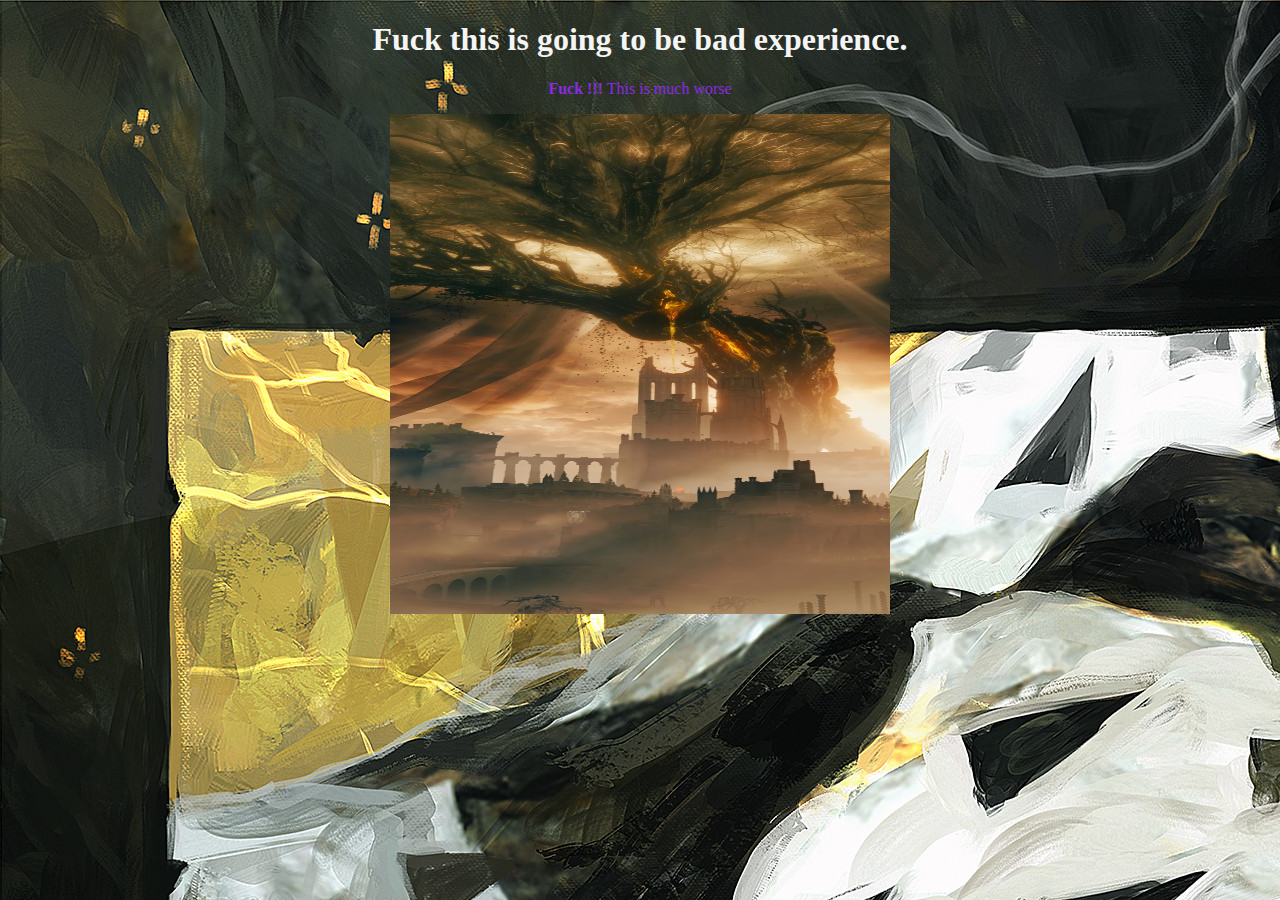
<file: HTML/index.html>
<!DOCTYPE html>
<html lang="en">
    <head>
        <link rel="icon" type="favicon.ico" type="image/x-icon">
        <style>
            body { 
                font-family: Georgia, 'Times New Roman', Times, serif;
                background-color: dimgrey;
                color: whitesmoke;
                text-align: center;
                background-image: url(thops.jpg);
            }
            p{
                color: blueviolet;
            }
            a:link{
                color : pink;
            }
            a:visited{
                color : seagreen;
            }
            a:hover{
                color : yellowgreen;
            }
        </style>
        <title>
            Oh My God!!!
        </title>
    </head>
    <body>
        <h1> Fuck this is going to be bad experience.</h1>
        <p> <b>Fuck !!!</b> This is much worse</p>
        <a href="https://www.instagram.com/"> <img src="hey.jpg" height="500" width="500"></a>
    </body>
</html>
</file>
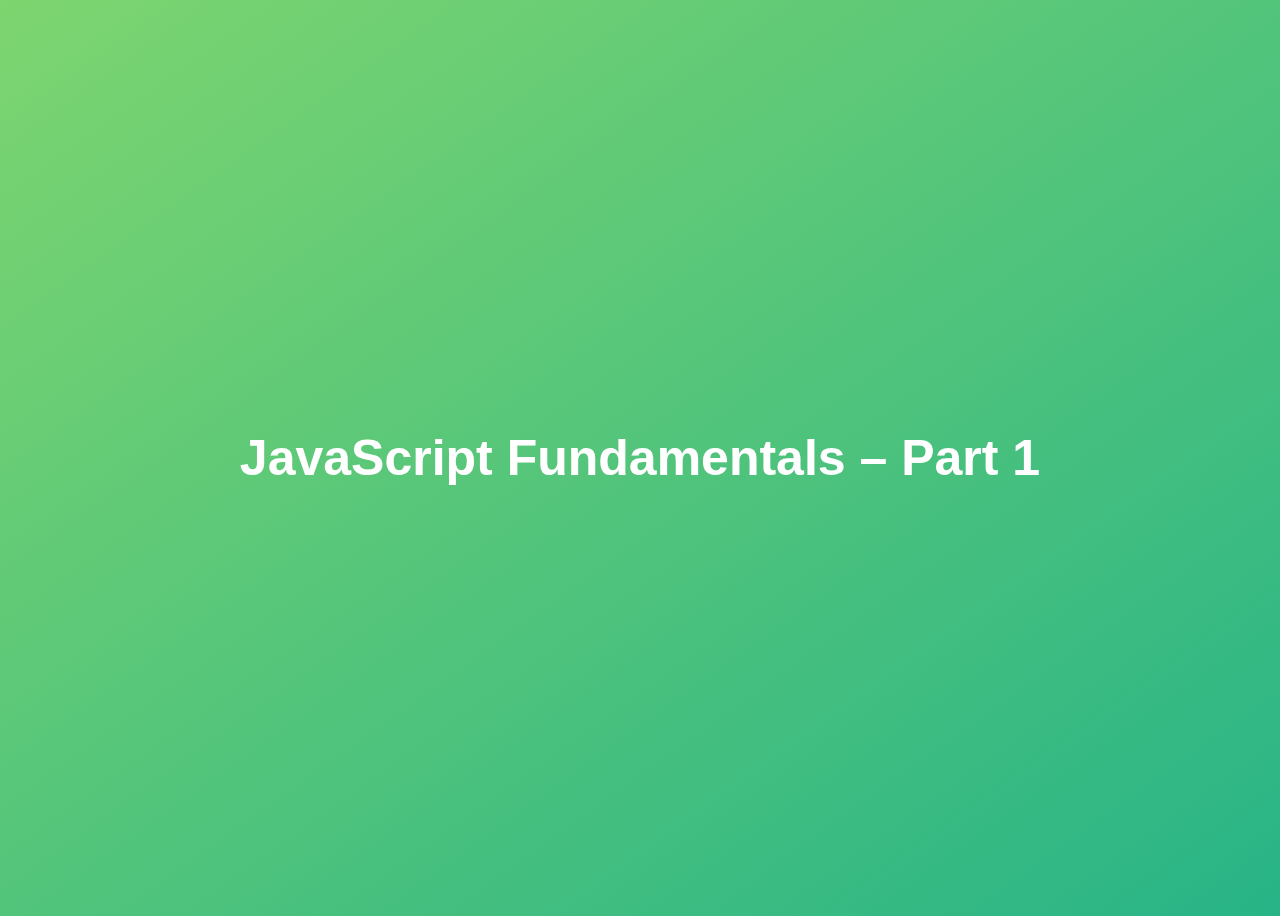
<file: complete-javascript-course-master/01-Fundamentals-Part-1/final/index.html>
<!DOCTYPE html>
<html lang="en">
  <head>
    <meta charset="UTF-8" />
    <meta name="viewport" content="width=device-width, initial-scale=1.0" />
    <meta http-equiv="X-UA-Compatible" content="ie=edge" />
    <title>JavaScript Fundamentals – Part 1</title>
    <style>
      body {
        height: 100vh;
        display: flex;
        align-items: center;
        background: linear-gradient(to top left, #28b487, #7dd56f);
      }
      h1 {
        font-family: sans-serif;
        font-size: 50px;
        line-height: 1.3;
        width: 100%;
        padding: 30px;
        text-align: center;
        color: white;
      }
    </style>
  </head>
  <body>
    <h1>JavaScript Fundamentals – Part 1</h1>

    <script src="script.js"></script>
  </body>
</html>
</file>
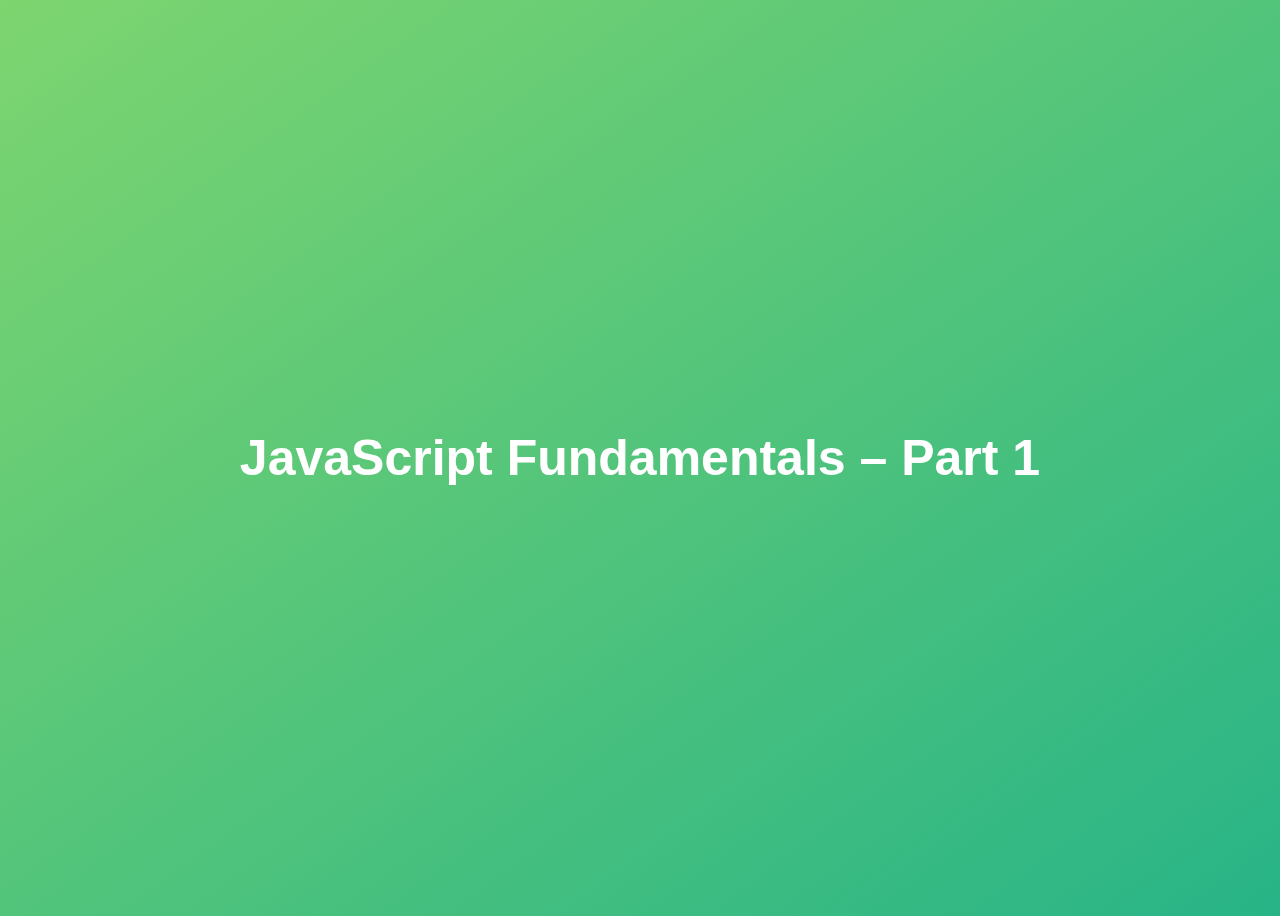
<file: complete-javascript-course-master/01-Fundamentals-Part-1/starter/index.html>
<!DOCTYPE html>
<html lang="en">
  <head>
    <meta charset="UTF-8" />
    <meta name="viewport" content="width=device-width, initial-scale=1.0" />
    <meta http-equiv="X-UA-Compatible" content="ie=edge" />
    <title>JavaScript Fundamentals – Part 1</title>
    <style>
      body {
        height: 100vh;
        display: flex;
        align-items: center;
        background: linear-gradient(to top left, #28b487, #7dd56f);
      }
      h1 {
        font-family: sans-serif;
        font-size: 50px;
        line-height: 1.3;
        width: 100%;
        padding: 30px;
        text-align: center;
        color: white;
      }
    </style>
  </head>
  <body>
    <h1>JavaScript Fundamentals – Part 1</h1>
  </body>
</html>
</file>
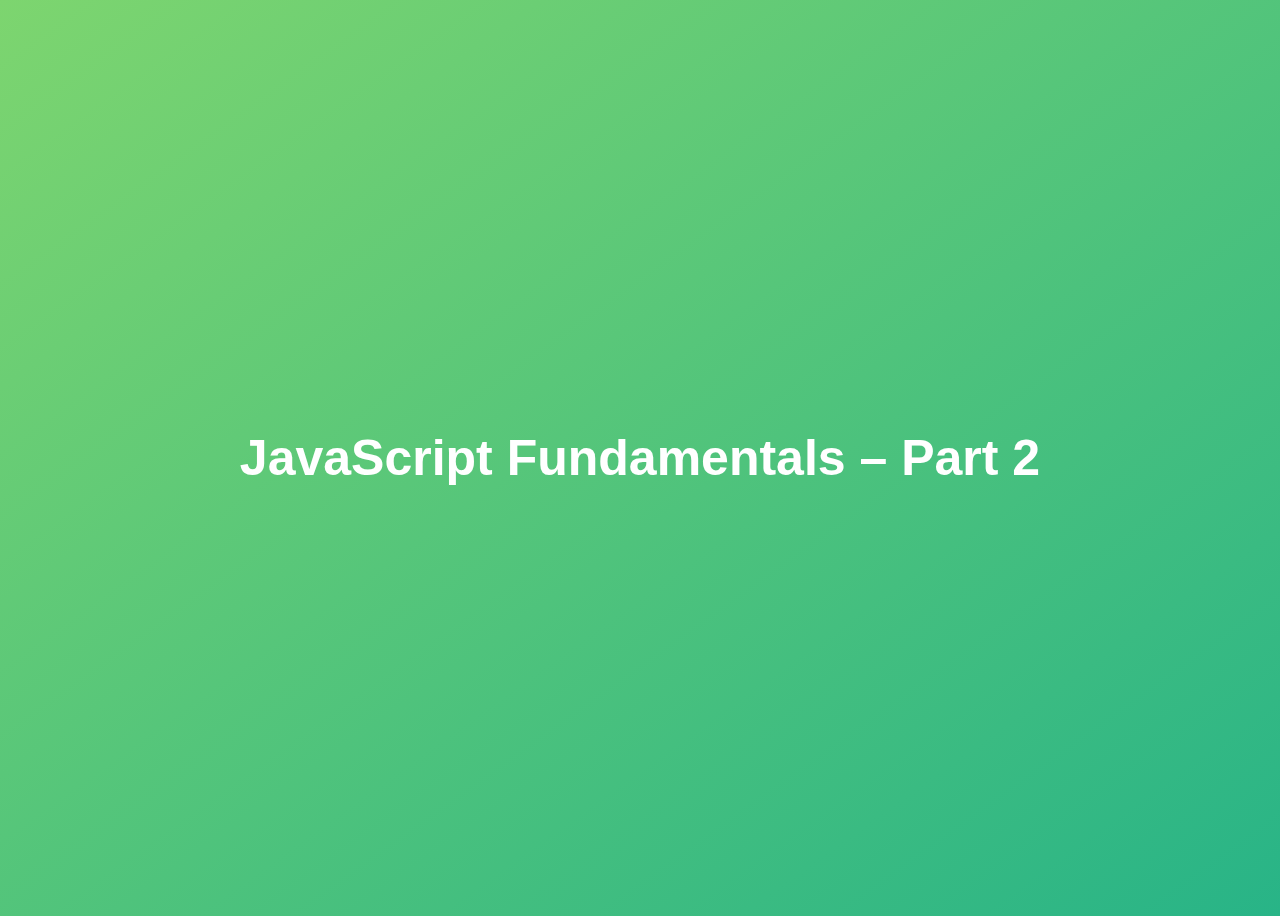
<file: complete-javascript-course-master/02-Fundamentals-Part-2/final/index.html>
<!DOCTYPE html>
<html lang="en">
  <head>
    <meta charset="UTF-8" />
    <meta name="viewport" content="width=device-width, initial-scale=1.0" />
    <meta http-equiv="X-UA-Compatible" content="ie=edge" />
    <title>JavaScript Fundamentals – Part 2</title>
    <style>
      body {
        height: 100vh;
        display: flex;
        align-items: center;
        background: linear-gradient(to top left, #28b487, #7dd56f);
      }
      h1 {
        font-family: sans-serif;
        font-size: 50px;
        line-height: 1.3;
        width: 100%;
        padding: 30px;
        text-align: center;
        color: white;
      }
    </style>
  </head>
  <body>
    <h1>JavaScript Fundamentals – Part 2</h1>
    <script src="script.js"></script>
  </body>
</html>
</file>
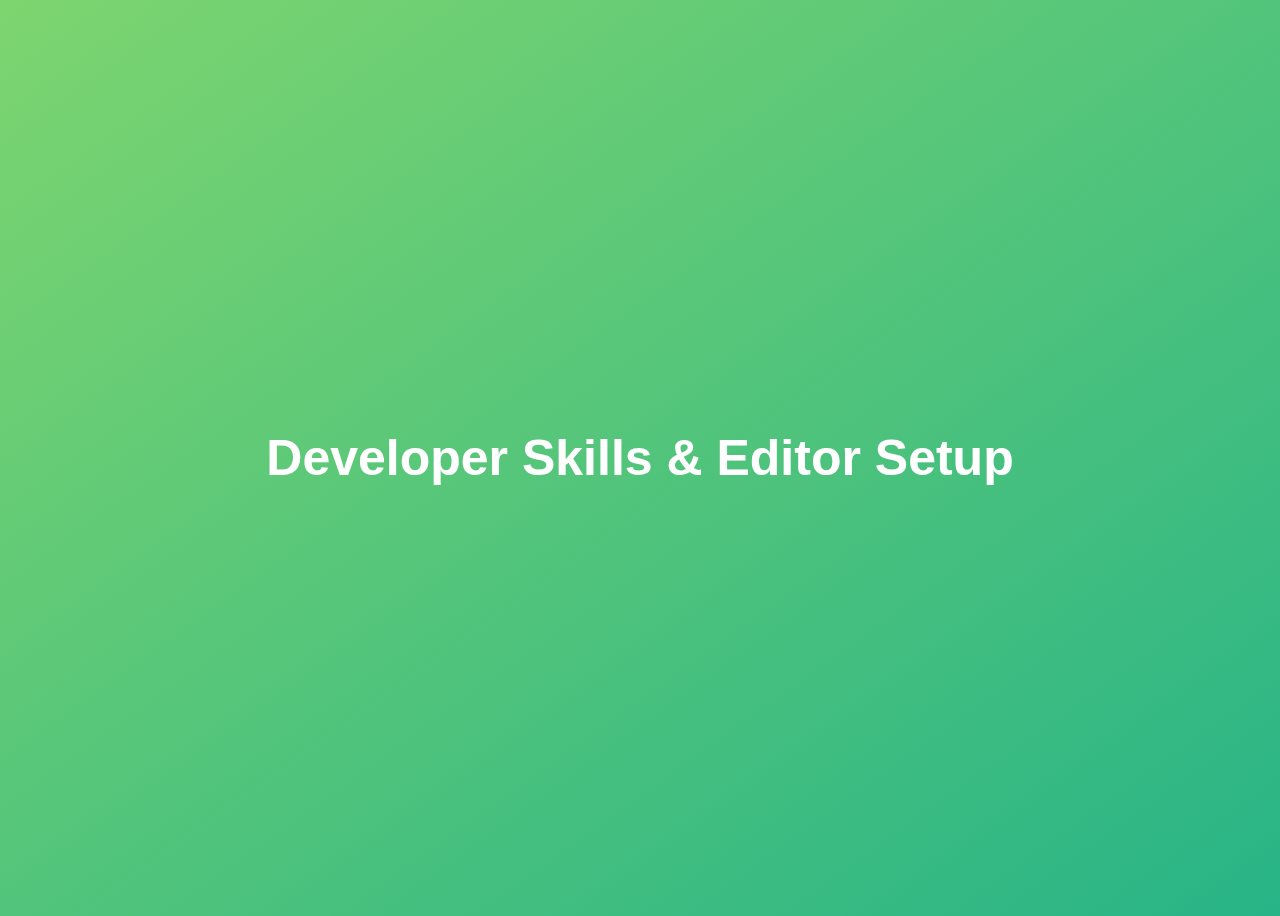
<file: complete-javascript-course-master/03-Developer-Skills/final/index.html>
<!DOCTYPE html>
<html lang="en">
  <head>
    <meta charset="UTF-8" />
    <meta name="viewport" content="width=device-width, initial-scale=1.0" />
    <meta http-equiv="X-UA-Compatible" content="ie=edge" />
    <title>Developer Skills & Editor Setup</title>
    <style>
      body {
        height: 100vh;
        display: flex;
        align-items: center;
        background: linear-gradient(to top left, #28b487, #7dd56f);
      }
      h1 {
        font-family: sans-serif;
        font-size: 50px;
        line-height: 1.3;
        width: 100%;
        padding: 30px;
        text-align: center;
        color: white;
      }
    </style>
  </head>
  <body>
    <h1>Developer Skills & Editor Setup</h1>
    <script src="script.js"></script>
  </body>
</html>
</file>
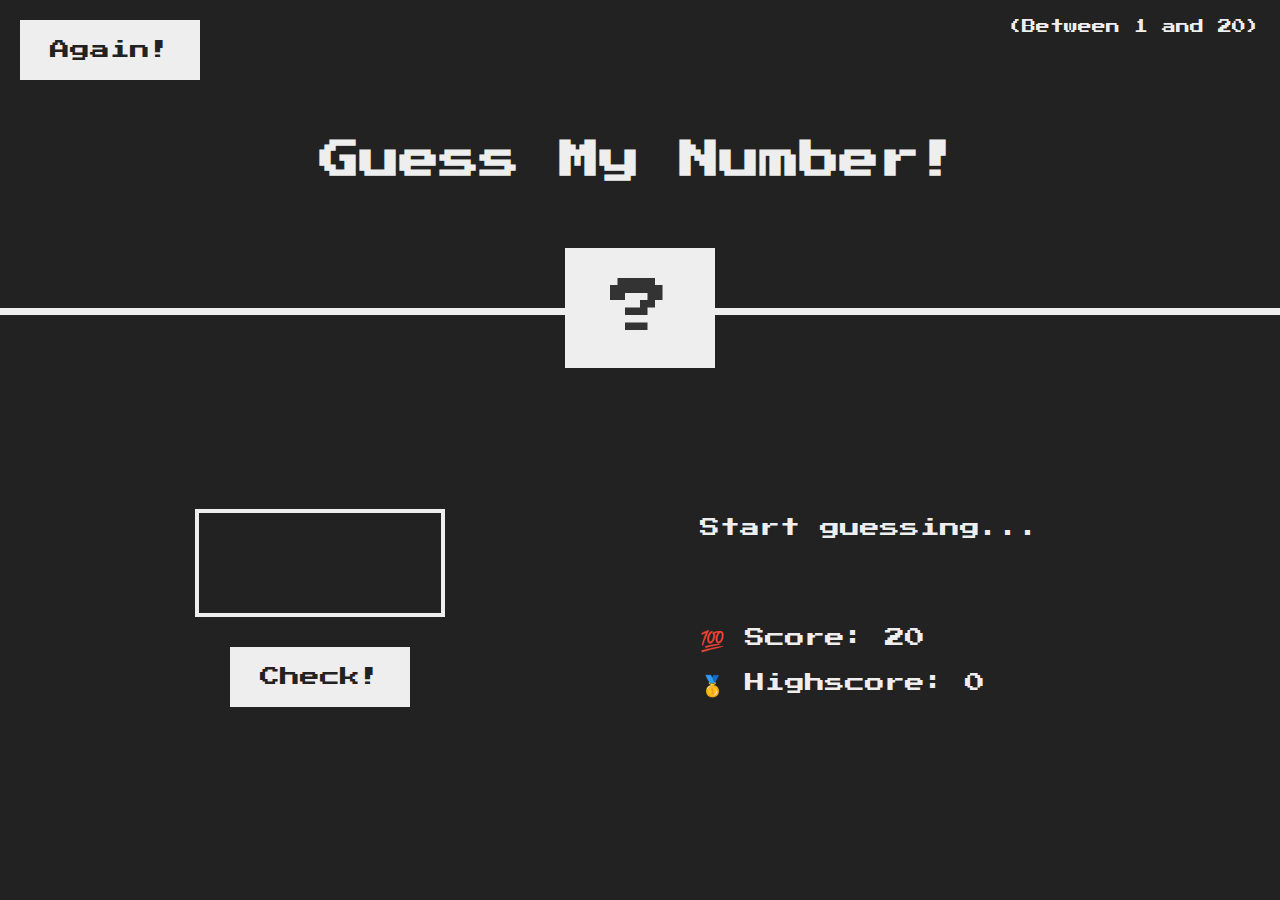
<file: complete-javascript-course-master/05-Guess-My-Number/final/index.html>
<!DOCTYPE html>
<html lang="en">
  <head>
    <meta charset="UTF-8" />
    <meta name="viewport" content="width=device-width, initial-scale=1.0" />
    <meta http-equiv="X-UA-Compatible" content="ie=edge" />
    <link rel="stylesheet" href="style.css" />
    <title>Guess My Number!</title>
  </head>
  <body>
    <header>
      <h1>Guess My Number!</h1>
      <p class="between">(Between 1 and 20)</p>
      <button class="btn again">Again!</button>
      <div class="number">?</div>
    </header>
    <main>
      <section class="left">
        <input type="number" class="guess" />
        <button class="btn check">Check!</button>
      </section>
      <section class="right">
        <p class="message">Start guessing...</p>
        <p class="label-score">💯 Score: <span class="score">20</span></p>
        <p class="label-highscore">
          🥇 Highscore: <span class="highscore">0</span>
        </p>
      </section>
    </main>
    <script src="script.js"></script>
  </body>
</html>
</file>
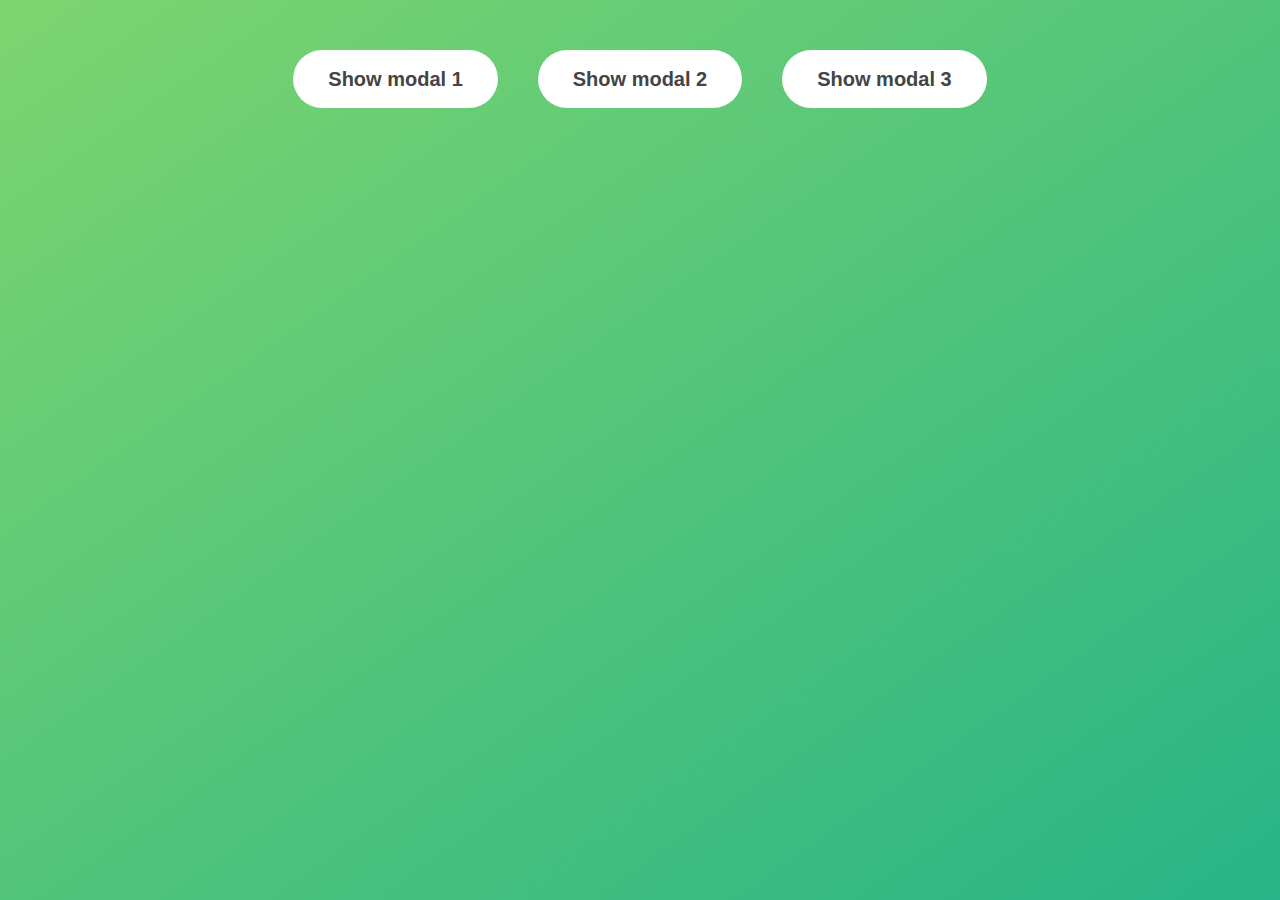
<file: complete-javascript-course-master/06-Modal/final/index.html>
<!DOCTYPE html>
<html lang="en">
  <head>
    <meta charset="UTF-8" />
    <meta name="viewport" content="width=device-width, initial-scale=1.0" />
    <meta http-equiv="X-UA-Compatible" content="ie=edge" />
    <link rel="stylesheet" href="style.css" />
    <title>Modal window</title>
  </head>
  <body>
    <button class="show-modal">Show modal 1</button>
    <button class="show-modal">Show modal 2</button>
    <button class="show-modal">Show modal 3</button>

    <div class="modal hidden">
      <button class="close-modal">&times;</button>
      <h1>I'm a modal window 😍</h1>
      <p>
        Lorem ipsum dolor sit amet, consectetur adipisicing elit, sed do eiusmod
        tempor incididunt ut labore et dolore magna aliqua. Ut enim ad minim
        veniam, quis nostrud exercitation ullamco laboris nisi ut aliquip ex ea
        commodo consequat. Duis aute irure dolor in reprehenderit in voluptate
        velit esse cillum dolore eu fugiat nulla pariatur. Excepteur sint
        occaecat cupidatat non proident, sunt in culpa qui officia deserunt
        mollit anim id est laborum.
      </p>
    </div>
    <div class="overlay hidden"></div>

    <script src="script.js"></script>
  </body>
</html>
</file>
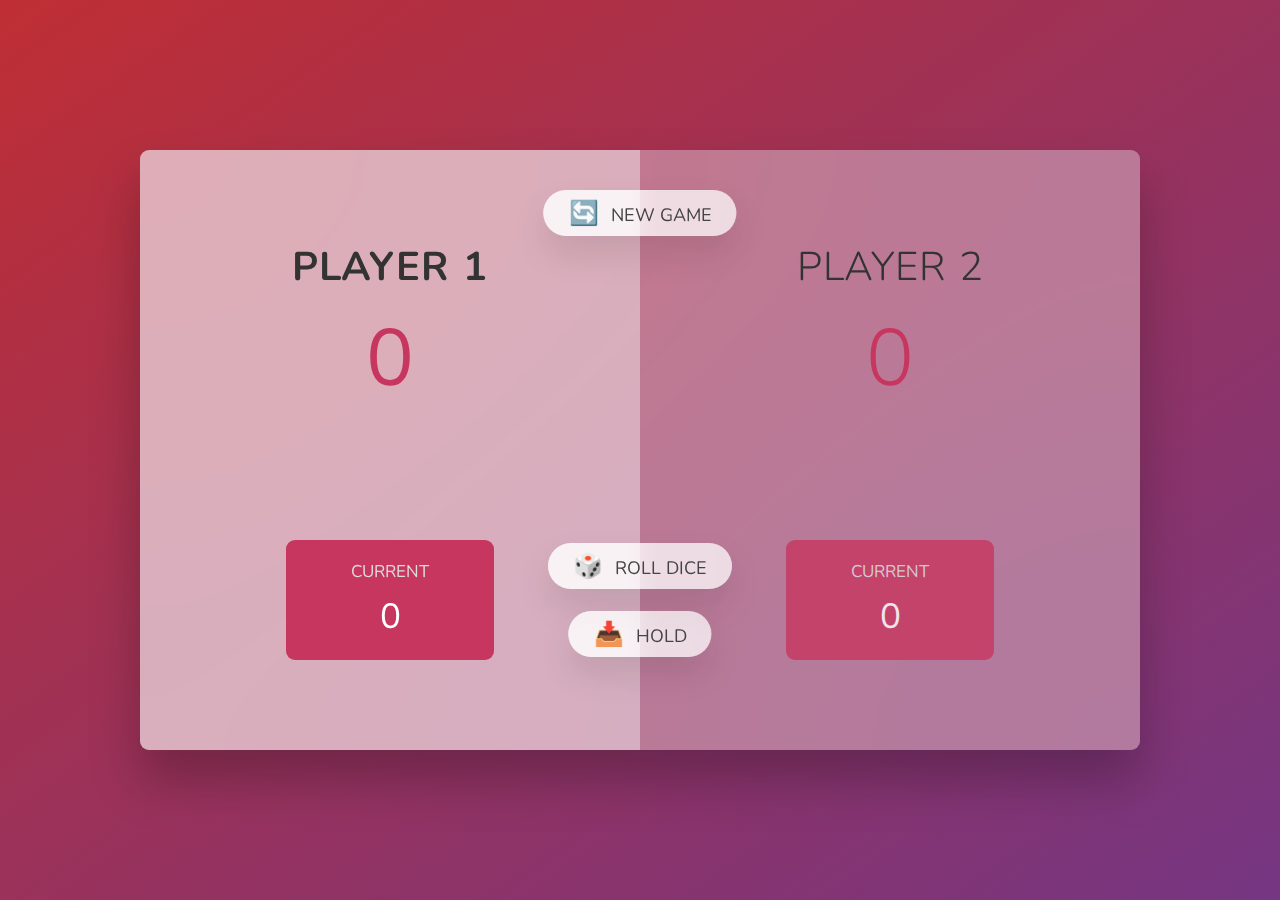
<file: complete-javascript-course-master/07-Pig-Game/final/index.html>
<!DOCTYPE html>
<html lang="en">
  <head>
    <meta charset="UTF-8" />
    <meta name="viewport" content="width=device-width, initial-scale=1.0" />
    <meta http-equiv="X-UA-Compatible" content="ie=edge" />
    <link rel="stylesheet" href="style.css" />
    <title>Pig Game</title>
  </head>
  <body>
    <main>
      <section class="player player--0 player--active">
        <h2 class="name" id="name--0">Player 1</h2>
        <p class="score" id="score--0">43</p>
        <div class="current">
          <p class="current-label">Current</p>
          <p class="current-score" id="current--0">0</p>
        </div>
      </section>
      <section class="player player--1">
        <h2 class="name" id="name--1">Player 2</h2>
        <p class="score" id="score--1">24</p>
        <div class="current">
          <p class="current-label">Current</p>
          <p class="current-score" id="current--1">0</p>
        </div>
      </section>

      <img src="dice-5.png" alt="Playing dice" class="dice" />
      <button class="btn btn--new">🔄 New game</button>
      <button class="btn btn--roll">🎲 Roll dice</button>
      <button class="btn btn--hold">📥 Hold</button>
    </main>
    <script src="script.js"></script>
  </body>
</html>
</file>
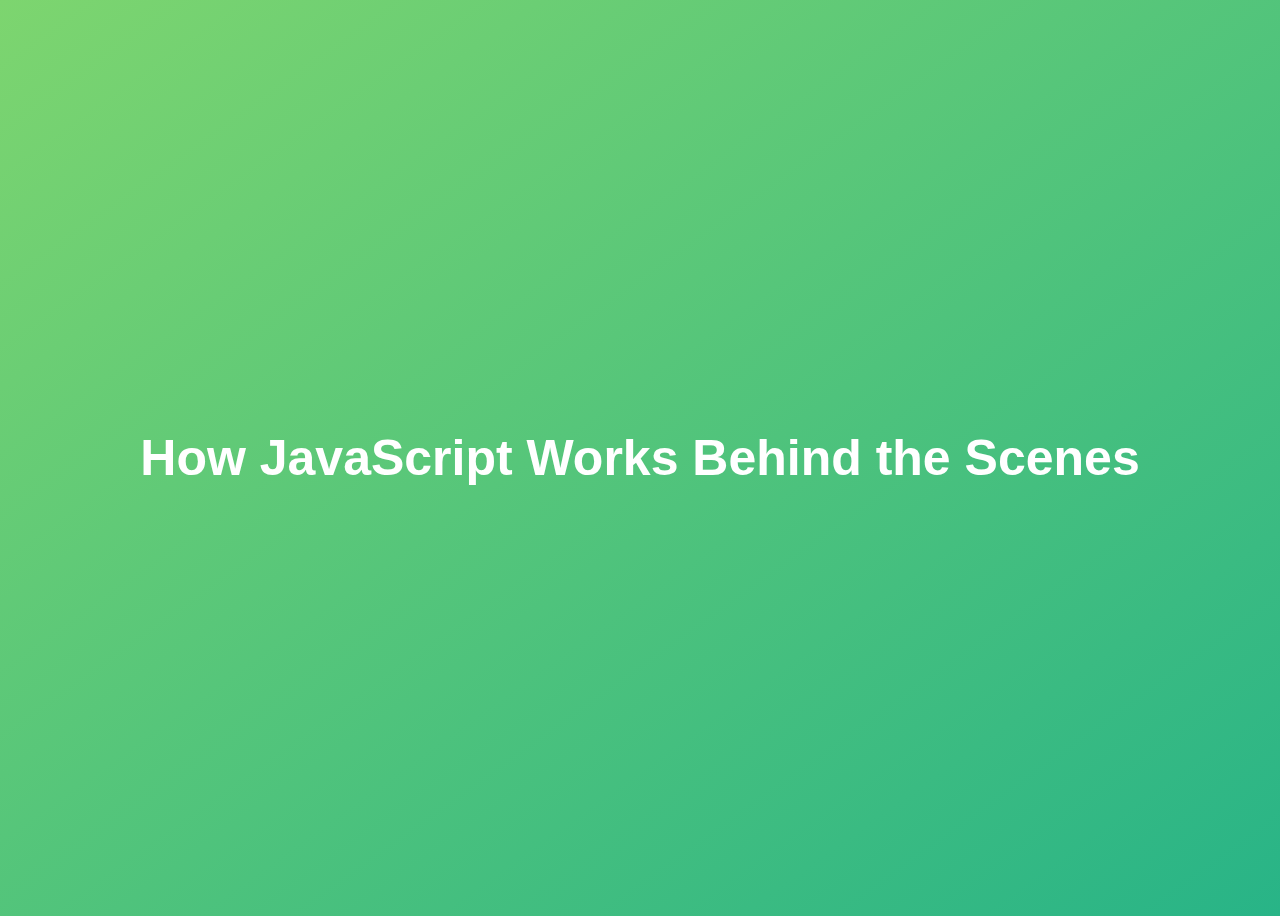
<file: complete-javascript-course-master/08-Behind-the-Scenes/final/index.html>
<!DOCTYPE html>
<html lang="en">
  <head>
    <meta charset="UTF-8" />
    <meta name="viewport" content="width=device-width, initial-scale=1.0" />
    <meta http-equiv="X-UA-Compatible" content="ie=edge" />
    <title>How JavaScript Works Behind the Scenes</title>
    <style>
      body {
        height: 100vh;
        display: flex;
        align-items: center;
        background: linear-gradient(to top left, #28b487, #7dd56f);
      }
      h1 {
        font-family: sans-serif;
        font-size: 50px;
        line-height: 1.3;
        width: 100%;
        padding: 30px;
        text-align: center;
        color: white;
      }
    </style>
  </head>
  <body>
    <h1>How JavaScript Works Behind the Scenes</h1>
    <script src="script.js"></script>
  </body>
</html>
</file>
<file: complete-javascript-course-master/05-Guess-My-Number/final/style.css>
@import url('https://fonts.googleapis.com/css?family=Press+Start+2P&display=swap');

* {
  margin: 0;
  padding: 0;
  box-sizing: inherit;
}

html {
  font-size: 62.5%;
  box-sizing: border-box;
}

body {
  font-family: 'Press Start 2P', sans-serif;
  color: #eee;
  background-color: #222;
  /* background-color: #60b347; */
}

/* LAYOUT */
header {
  position: relative;
  height: 35vh;
  border-bottom: 7px solid #eee;
}

main {
  height: 65vh;
  color: #eee;
  display: flex;
  align-items: center;
  justify-content: space-around;
}

.left {
  width: 52rem;
  display: flex;
  flex-direction: column;
  align-items: center;
}

.right {
  width: 52rem;
  font-size: 2rem;
}

/* ELEMENTS STYLE */
h1 {
  font-size: 4rem;
  text-align: center;
  position: absolute;
  width: 100%;
  top: 52%;
  left: 50%;
  transform: translate(-50%, -50%);
}

.number {
  background: #eee;
  color: #333;
  font-size: 6rem;
  width: 15rem;
  padding: 3rem 0rem;
  text-align: center;
  position: absolute;
  bottom: 0;
  left: 50%;
  transform: translate(-50%, 50%);
}

.between {
  font-size: 1.4rem;
  position: absolute;
  top: 2rem;
  right: 2rem;
}

.again {
  position: absolute;
  top: 2rem;
  left: 2rem;
}

.guess {
  background: none;
  border: 4px solid #eee;
  font-family: inherit;
  color: inherit;
  font-size: 5rem;
  padding: 2.5rem;
  width: 25rem;
  text-align: center;
  display: block;
  margin-bottom: 3rem;
}

.btn {
  border: none;
  background-color: #eee;
  color: #222;
  font-size: 2rem;
  font-family: inherit;
  padding: 2rem 3rem;
  cursor: pointer;
}

.btn:hover {
  background-color: #ccc;
}

.message {
  margin-bottom: 8rem;
  height: 3rem;
}

.label-score {
  margin-bottom: 2rem;
}
</file>
<file: complete-javascript-course-master/06-Modal/final/style.css>
* {
  margin: 0;
  padding: 0;
  box-sizing: inherit;
}

html {
  font-size: 62.5%;
  box-sizing: border-box;
}

body {
  font-family: sans-serif;
  color: #333;
  line-height: 1.5;
  height: 100vh;
  position: relative;
  display: flex;
  align-items: flex-start;
  justify-content: center;
  background: linear-gradient(to top left, #28b487, #7dd56f);
}

.show-modal {
  font-size: 2rem;
  font-weight: 600;
  padding: 1.75rem 3.5rem;
  margin: 5rem 2rem;
  border: none;
  background-color: #fff;
  color: #444;
  border-radius: 10rem;
  cursor: pointer;
}

.close-modal {
  position: absolute;
  top: 1.2rem;
  right: 2rem;
  font-size: 5rem;
  color: #333;
  cursor: pointer;
  border: none;
  background: none;
}

h1 {
  font-size: 2.5rem;
  margin-bottom: 2rem;
}

p {
  font-size: 1.8rem;
}

/* -------------------------- */
/* CLASSES TO MAKE MODAL WORK */
.hidden {
  display: none;
}

.modal {
  position: absolute;
  top: 50%;
  left: 50%;
  transform: translate(-50%, -50%);
  width: 70%;

  background-color: white;
  padding: 6rem;
  border-radius: 5px;
  box-shadow: 0 3rem 5rem rgba(0, 0, 0, 0.3);
  z-index: 10;
}

.overlay {
  position: absolute;
  top: 0;
  left: 0;
  width: 100%;
  height: 100%;
  background-color: rgba(0, 0, 0, 0.6);
  backdrop-filter: blur(3px);
  z-index: 5;
}
</file>
<file: complete-javascript-course-master/07-Pig-Game/final/style.css>
@import url('https://fonts.googleapis.com/css2?family=Nunito&display=swap');

* {
  margin: 0;
  padding: 0;
  box-sizing: inherit;
}

html {
  font-size: 62.5%;
  box-sizing: border-box;
}

body {
  font-family: 'Nunito', sans-serif;
  font-weight: 400;
  height: 100vh;
  color: #333;
  background-image: linear-gradient(to top left, #753682 0%, #bf2e34 100%);
  display: flex;
  align-items: center;
  justify-content: center;
}

/* LAYOUT */
main {
  position: relative;
  width: 100rem;
  height: 60rem;
  background-color: rgba(255, 255, 255, 0.35);
  backdrop-filter: blur(200px);
  filter: blur();
  box-shadow: 0 3rem 5rem rgba(0, 0, 0, 0.25);
  border-radius: 9px;
  overflow: hidden;
  display: flex;
}

.player {
  flex: 50%;
  padding: 9rem;
  display: flex;
  flex-direction: column;
  align-items: center;
  transition: all 0.75s;
}

/* ELEMENTS */
.name {
  position: relative;
  font-size: 4rem;
  text-transform: uppercase;
  letter-spacing: 1px;
  word-spacing: 2px;
  font-weight: 300;
  margin-bottom: 1rem;
}

.score {
  font-size: 8rem;
  font-weight: 300;
  color: #c7365f;
  margin-bottom: auto;
}

.player--active {
  background-color: rgba(255, 255, 255, 0.4);
}
.player--active .name {
  font-weight: 700;
}
.player--active .score {
  font-weight: 400;
}

.player--active .current {
  opacity: 1;
}

.current {
  background-color: #c7365f;
  opacity: 0.8;
  border-radius: 9px;
  color: #fff;
  width: 65%;
  padding: 2rem;
  text-align: center;
  transition: all 0.75s;
}

.current-label {
  text-transform: uppercase;
  margin-bottom: 1rem;
  font-size: 1.7rem;
  color: #ddd;
}

.current-score {
  font-size: 3.5rem;
}

/* ABSOLUTE POSITIONED ELEMENTS */
.btn {
  position: absolute;
  left: 50%;
  transform: translateX(-50%);
  color: #444;
  background: none;
  border: none;
  font-family: inherit;
  font-size: 1.8rem;
  text-transform: uppercase;
  cursor: pointer;
  font-weight: 400;
  transition: all 0.2s;

  background-color: white;
  background-color: rgba(255, 255, 255, 0.6);
  backdrop-filter: blur(10px);

  padding: 0.7rem 2.5rem;
  border-radius: 50rem;
  box-shadow: 0 1.75rem 3.5rem rgba(0, 0, 0, 0.1);
}

.btn::first-letter {
  font-size: 2.4rem;
  display: inline-block;
  margin-right: 0.7rem;
}

.btn--new {
  top: 4rem;
}
.btn--roll {
  top: 39.3rem;
}
.btn--hold {
  top: 46.1rem;
}

.btn:active {
  transform: translate(-50%, 3px);
  box-shadow: 0 1rem 2rem rgba(0, 0, 0, 0.15);
}

.btn:focus {
  outline: none;
}

.dice {
  position: absolute;
  left: 50%;
  top: 16.5rem;
  transform: translateX(-50%);
  height: 10rem;
  box-shadow: 0 2rem 5rem rgba(0, 0, 0, 0.2);
}

.player--winner {
  background-color: #2f2f2f;
}

.player--winner .name {
  font-weight: 700;
  color: #c7365f;
}

.hidden {
  display: none;
}
</file>
